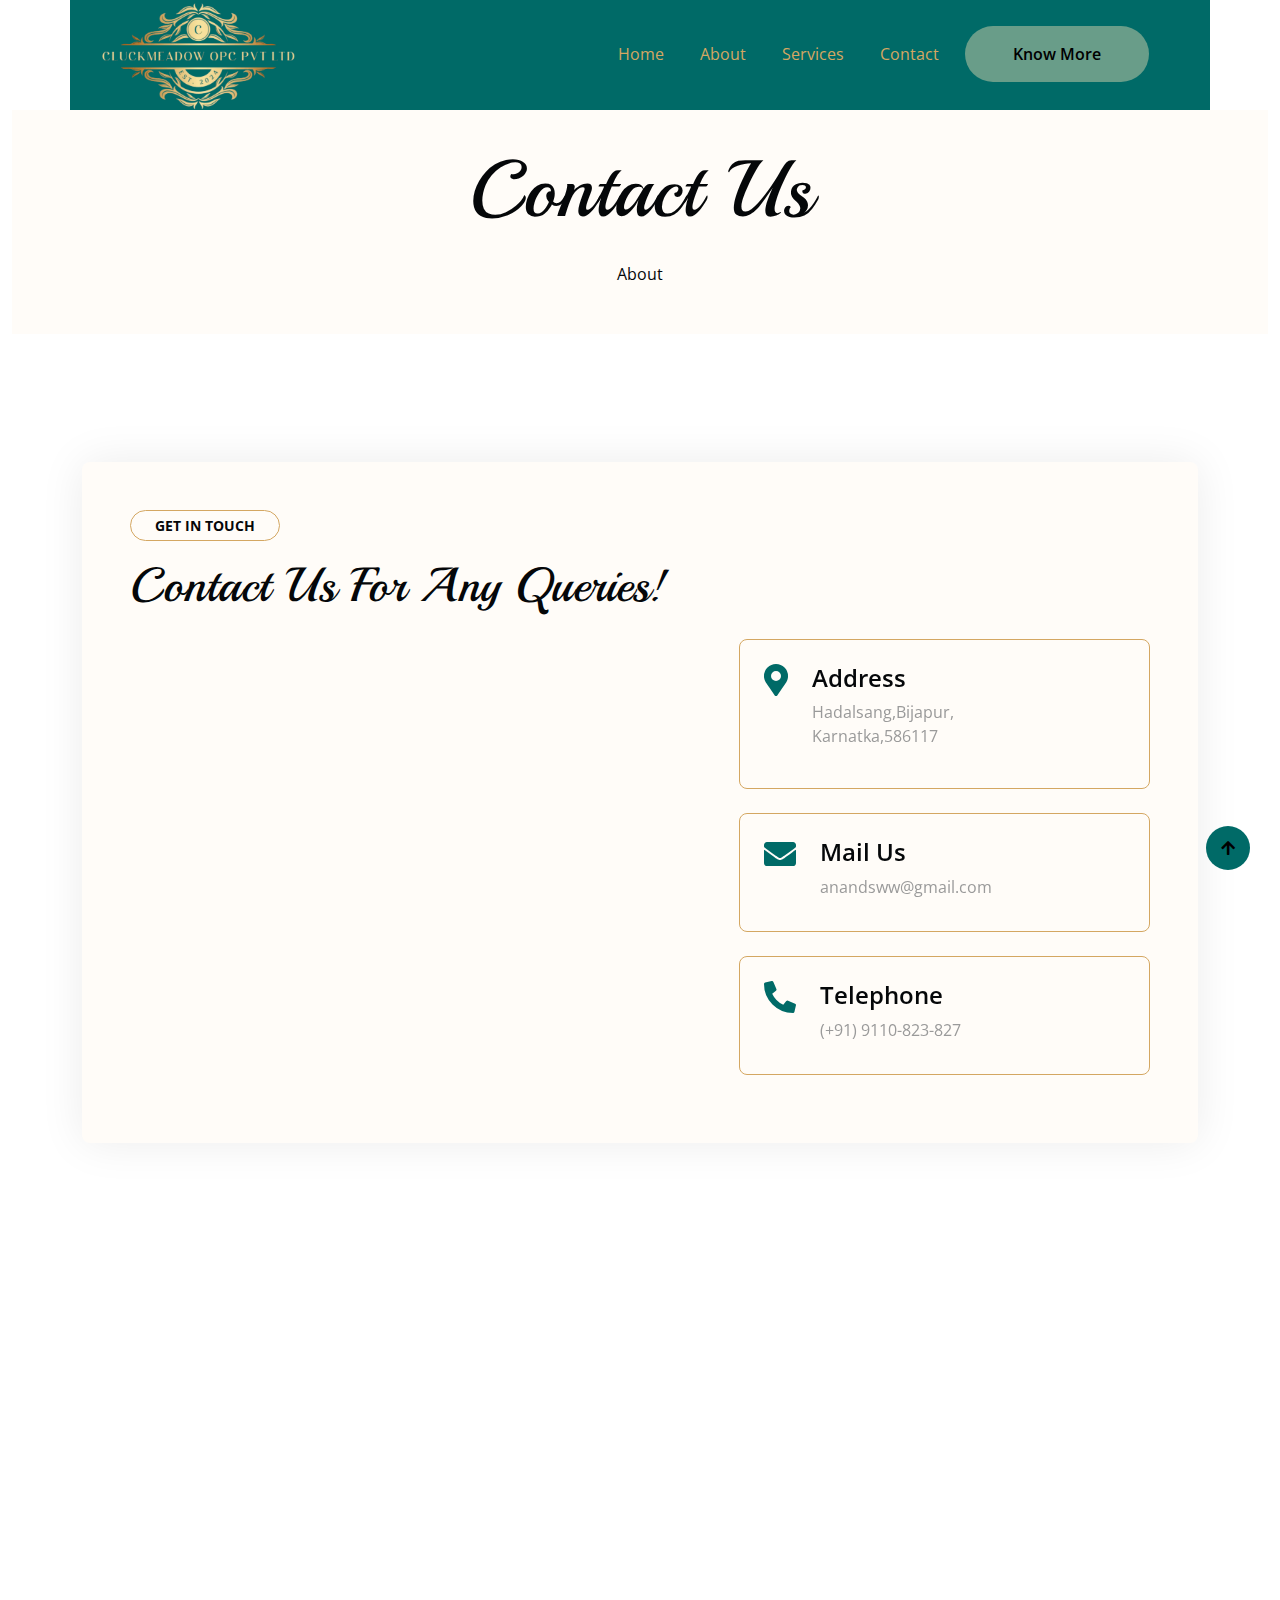
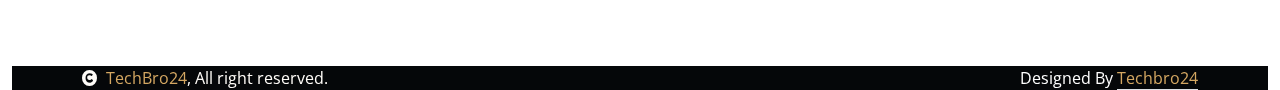
<file: contact.html>
<!DOCTYPE html>
<html lang="en">

<head>
    <meta charset="utf-8">
    <title>Cluckmeadow</title>
    <meta content="width=device-width, initial-scale=1.0" name="viewport">
    <meta content="" name="keywords">
    <meta content="" name="description">

    <!-- Google Web Fonts -->
    <link rel="preconnect" href="https://fonts.googleapis.com">
    <link rel="preconnect" href="https://fonts.gstatic.com" crossorigin>
    <link href="https://fonts.googleapis.com/css2?family=Open+Sans:wght@400;600&family=Playball&display=swap"
        rel="stylesheet">

    <!-- Icon Font Stylesheet -->
    <link rel="stylesheet" href="https://use.fontawesome.com/releases/v5.15.4/css/all.css" />
    <link href="https://cdn.jsdelivr.net/npm/bootstrap-icons@1.4.1/font/bootstrap-icons.css" rel="stylesheet">
    <link href="https://cdnjs.cloudflare.com/ajax/libs/font-awesome/5.15.4/css/all.min.css" rel="stylesheet">


    <!-- Libraries Stylesheet -->
    <link href="lib/animate/animate.min.css" rel="stylesheet">
    <link href="lib/lightbox/css/lightbox.min.css" rel="stylesheet">
    <link href="lib/owlcarousel/owl.carousel.min.css" rel="stylesheet">

    <!-- Customized Bootstrap Stylesheet -->
    <link href="css/bootstrap.min.css" rel="stylesheet">

    <!-- Template Stylesheet -->
    <link href="css/style.css" rel="stylesheet">
    <style>
       @media (max-width:678px) {
        .map {
            width: 100%;
        }
        .map iframe {
            width: 100%;
        }
        .rounded p {
            font-size: 13px;
        }
       }
    </style>
</head>

<body>

    <!-- Spinner Start -->
    <div id="spinner"
        class="show w-100 vh-100 bg-white position-fixed translate-middle top-50 start-50  d-flex align-items-center justify-content-center">
        <div class="spinner-grow text-primary" role="status"></div>
    </div>
    <!-- Spinner End -->


    <!-- Navbar start -->
    <div class="container-fluid nav-bar">
        <div class="container shad">
            <div class="navbar">
                <a href="index.html" class="navbar-brand logo">
                    <img src="img/chicklogo-removebg-preview.png" alt="">
                </a>
                <button class="navbar-toggler" onclick="toggleNavbar()" aria-label="Toggle navigation">
                    <span class="navbar-toggler-icon">☰</span>
                </button>
                <div class="navbar-menu" id="navbarMenu">
                    <a href="index.html" class="nav-item">Home</a>
                    <a href="about.html" class="nav-item">About</a>
                    <a href="service.html" class="nav-item">Services</a>
                    <a href="contact.html" class="nav-item">Contact</a>
               
                <a href="about.html" class="btn btn-primary border-0 rounded-pill py-3 px-4 px-md-5 batan">Know
                    More</a>
                </div>
            </div>
        </div>
    <!-- Navbar End -->


    <!-- Hero Start -->
    <div class="container-fluid bg-light py-6 my-6 mt-0">
        <div class="container text-center animated bounceInDown">
            <h1 class="display-1 mb-4">Contact Us</h1>
            <ol class="breadcrumb justify-content-center mb-0 animated bounceInDown">

                <li class="breadcrumb-item text-dark" aria-current="page">About</li>
            </ol>
        </div>
    </div>
    <!-- Hero End -->


   <!-- Contact Start -->
   <div class="container-fluid contact py-6 wow bounceInUp" data-wow-delay="0.1s">
    <div class="container">
        <div class="p-5 bg-light rounded contact-form">
            <div class="row g-4">
                <div class="col-12">
                    <small
                        class="d-inline-block fw-bold text-dark text-uppercase bg-light border border-primary rounded-pill px-4 py-1 mb-3">Get
                        in touch</small>
                    <h1 class="display-5 mb-0">Contact Us For Any Queries!</h1>
                </div>
                <div class="col-md-6 col-lg-7 map">
                    <iframe src="https://www.google.com/maps/embed?pb=!1m18!1m12!1m3!1d30496.237820117658!2d75.72388035542629!3d17.168765009262188!2m3!1f0!2f0!3f0!3m2!1i1024!2i768!4f13.1!3m3!1m2!1s0x3bc66071dff174e9%3A0x5c2ccf664c9c3884!2sHadalasang%2C%20Karnataka%20586117!5e0!3m2!1sen!2sin!4v1733823593960!5m2!1sen!2sin" width="600" height="450" style="border:0;" allowfullscreen="" loading="lazy" referrerpolicy="no-referrer-when-downgrade"></iframe>
                </div>
                <div class="col-md-6 col-lg-5">
                    <div>
                        <div class="d-inline-flex w-100 border border-primary p-4 rounded mb-4">
                            <i class="fas fa-map-marker-alt fa-2x text-primary me-4"></i>
                            <div class="">
                                <h4>Address</h4>
                                <p>Hadalsang,Bijapur, <br>Karnatka,586117</p>
                            </div>
                        </div>
                        <div class="d-inline-flex w-100 border border-primary p-4 rounded mb-4">
                            <i class="fas fa-envelope fa-2x text-primary me-4"></i>
                            <div class="">
                                <h4>Mail Us</h4>
                                <p class="mb-2">anandsww@gmail.com</p>
                                <p class="mb-0"></p>
                            </div>
                        </div>
                        <div class="d-inline-flex w-100 border border-primary p-4 rounded">
                            <i class="fa fa-phone-alt fa-2x text-primary me-4"></i>
                            <div class="">
                                <h4>Telephone</h4>
                                <p class="mb-2"> (+91) 9110-823-827</p>
                                <p class="mb-0"></p>
                            </div>
                        </div>
                    </div>
                </div>
            </div>
        </div>
    </div>
</div>
<!-- Contact End -->

    

       <!-- Footer Start -->
       <div class="container-fluid footer py-6 my-6 mb-0 bg-light wow bounceInUp" data-wow-delay="0.1s">
        <div class="container">
            <div class="row">
                <div class="col-lg-3 col-md-6">
                    <div class="footer-item">
                        <h1 class="text-primary">Cluck<span class="text-dark">meadow</span></h1>
                        <p class="lh-lg mb-4">Operates in the non-
                            vegetarian food processing sector, specializing in raising chickens for
                            meat production.</p>
                        <div class="footer-icon d-flex">
                            <a class="btn btn-primary btn-sm-square me-2 rounded-circle" href=""><i
                                    class="fab fa-facebook-f"></i></a>
                            <a class="btn btn-primary btn-sm-square me-2 rounded-circle" href=""><i
                                    class="fab fa-twitter"></i></a>
                            <a href="#" class="btn btn-primary btn-sm-square me-2 rounded-circle"><i
                                    class="fab fa-instagram"></i></a>
                            <a href="#" class="btn btn-primary btn-sm-square rounded-circle"><i
                                    class="fab fa-linkedin-in"></i></a>
                        </div>
                    </div>
                </div>
                <div class="col-lg-3 col-md-6">
                    <div class="footer-item">
                        <h4 class="mb-4">What We Provide</h4>
                        <div class="d-flex flex-column align-items-start">
                            <a class="text-body mb-3" href=""><i class="fa fa-check text-primary me-2"></i>Chicken Farming</a>
                            <a class="text-body mb-3" href=""><i class="fa fa-check text-primary me-2"></i>Meat Processing</a>
                            <a class="text-body mb-3" href=""><i class="fa fa-check text-primary me-2"></i>Organic Fertilizer Production</a>
                            <a class="text-body mb-3" href=""><i class="fa fa-check text-primary me-2"></i>Natural Feed Solutions</a>
                        </div>
                    </div>
                </div>
                <div class="col-lg-3 col-md-6">
                    <div class="footer-item">
                        <h4 class="mb-4">Contact Us</h4>
                        <div class="d-flex flex-column align-items-start">
                            <p  style="display: flex; line-height:1;"><i class="fa fa-map-marker-alt text-primary me-2"></i>Hadalsang,Bijapur,Karnatka,586117</p>
                            <p><i class="fa fa-phone-alt text-primary me-2"></i> (+91) 9110-823-827</p>
                            <p><i class="fas fa-envelope text-primary me-2"></i> anandsww@gmail.com</p>
                            <p><i class="fa fa-clock text-primary me-2"></i> 24/7 Hours Service</p>
                        </div>
                    </div>
                </div>
                <div class="col-lg-3 col-md-6">
                    <div class="footer-item">
                        <h4 class="mb-4" style="margin-left: 15px;">Social Gallery</h4>
                        <div class="row g-2">
                           <img src="img/image1.webp" style="margin: -6px 0px 0px 15px;" alt="">
                        </div>
                    </div>
                </div>
             
            </div>
        </div>
    </div>
    <!-- Footer End -->


    <!-- Copyright Start -->
    <div class="container-fluid copyright bg-dark py-4">
        <div class="container">
            <div class="row">
                <div class="col-md-6 text-center text-md-start mb-3 mb-md-0">
                    <span class="text-light"><a href="#"><i class="fas fa-copyright text-light me-2"></i>TechBro24</a>,
                        All right reserved.</span>
                </div>
                <div class="col-md-6 my-auto text-center text-md-end text-white">
                    Designed By <a class="border-bottom" href="#">Techbro24</a>
                </div>
            </div>
        </div>
    </div>
    <!-- Copyright End -->


    <!-- Back to Top -->
    <a href="#" class="btn btn-md-square btn-primary rounded-circle back-to-top"><i class="fa fa-arrow-up"></i></a>


    <!-- JavaScript Libraries -->
    <script src="https://ajax.googleapis.com/ajax/libs/jquery/1.12.4/jquery.min.js"></script>
    <script src="lib/wow/wow.min.js"></script>
    <script src="lib/easing/easing.min.js"></script>
    <script src="lib/waypoints/waypoints.min.js"></script>
    <script src="lib/counterup/counterup.min.js"></script>
    <script src="lib/lightbox/js/lightbox.min.js"></script>
    <script src="lib/owlcarousel/owl.carousel.min.js"></script>

    <!-- Template Javascript -->
    <script src="main.js"></script>
</body>

</html>
</file>
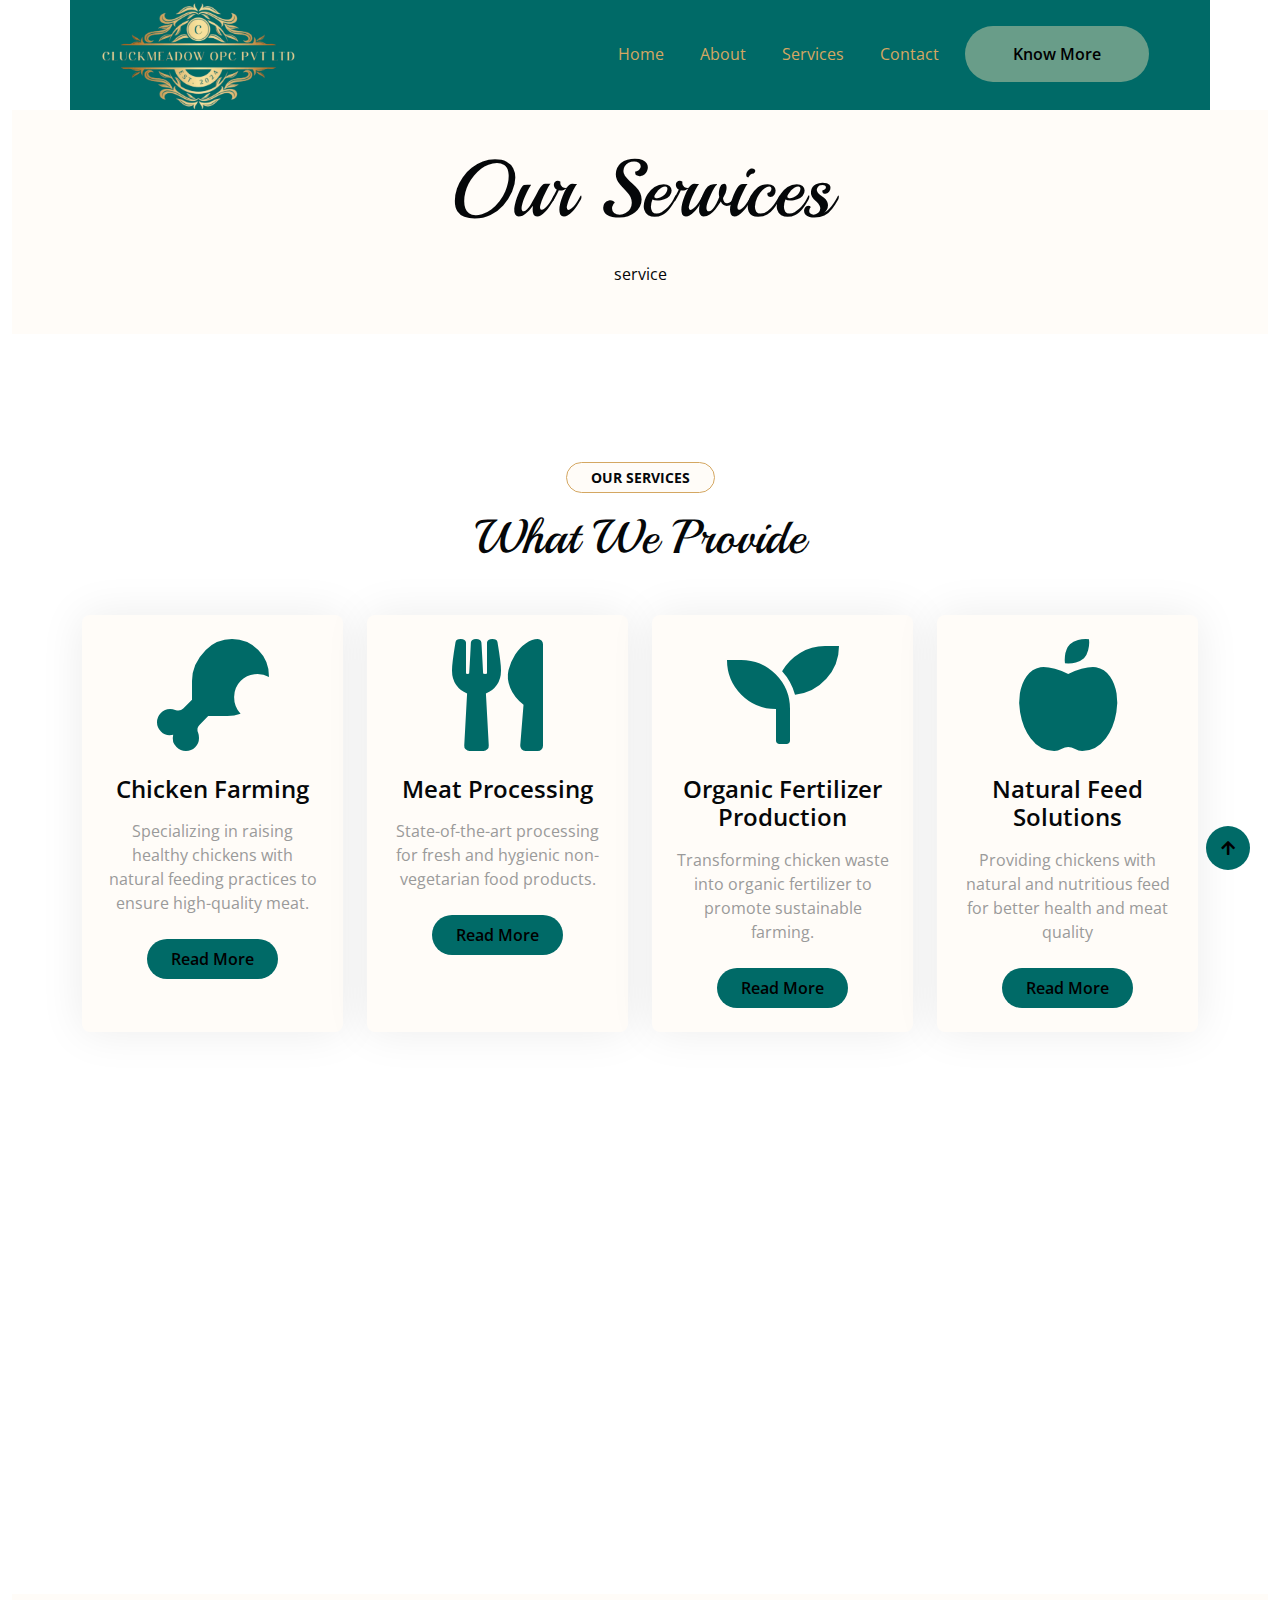
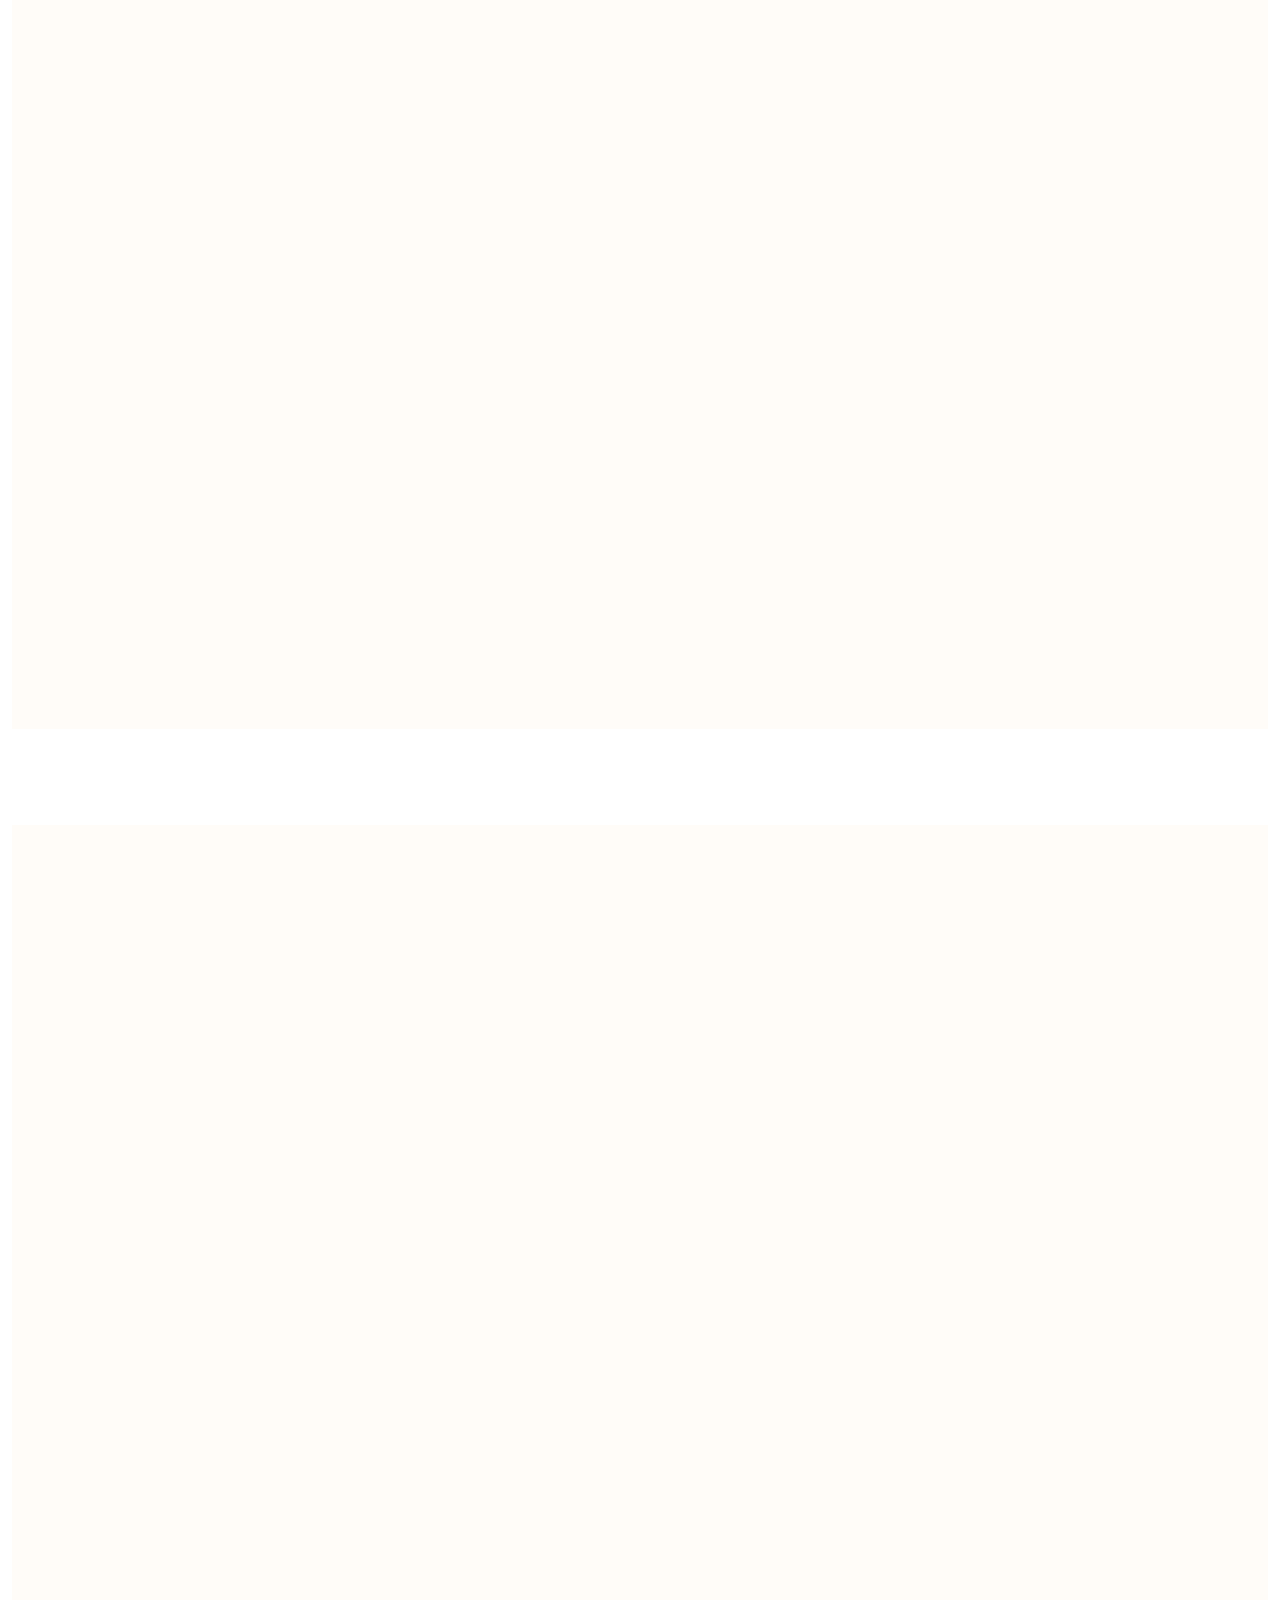
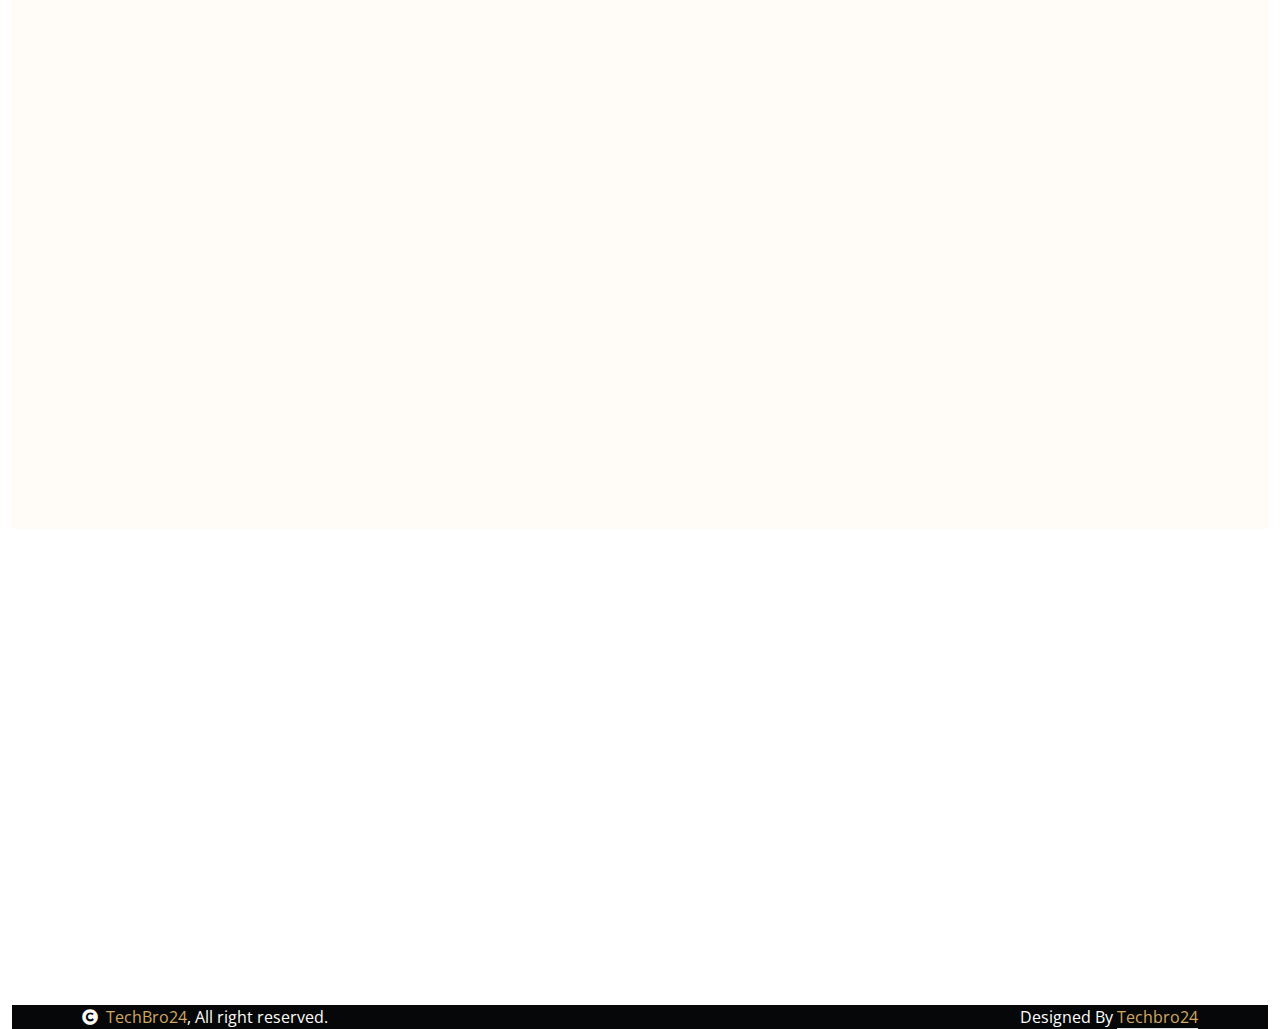
<file: service.html>
<!DOCTYPE html>
<html lang="en">

<head>
    <meta charset="utf-8">
    <title> Cluckmeadow</title>
    <meta content="width=device-width, initial-scale=1.0" name="viewport">
    <meta content="" name="keywords">
    <meta content="" name="description">

    <!-- Google Web Fonts -->
    <link rel="preconnect" href="https://fonts.googleapis.com">
    <link rel="preconnect" href="https://fonts.gstatic.com" crossorigin>
    <link href="https://fonts.googleapis.com/css2?family=Open+Sans:wght@400;600&family=Playball&display=swap"
        rel="stylesheet">

    <!-- Icon Font Stylesheet -->
    <link rel="stylesheet" href="https://use.fontawesome.com/releases/v5.15.4/css/all.css" />
    <link href="https://cdn.jsdelivr.net/npm/bootstrap-icons@1.4.1/font/bootstrap-icons.css" rel="stylesheet">
    <link href="https://cdnjs.cloudflare.com/ajax/libs/font-awesome/5.15.4/css/all.min.css" rel="stylesheet">


    <!-- Libraries Stylesheet -->
    <link href="lib/animate/animate.min.css" rel="stylesheet">
    <link href="lib/lightbox/css/lightbox.min.css" rel="stylesheet">
    <link href="lib/owlcarousel/owl.carousel.min.css" rel="stylesheet">

    <!-- Customized Bootstrap Stylesheet -->
    <link href="css/bootstrap.min.css" rel="stylesheet">

    <!-- Template Stylesheet -->
    <link href="css/style.css" rel="stylesheet">
</head>

<body>

    <!-- Spinner Start -->
    <div id="spinner"
        class="show w-100 vh-100 bg-white position-fixed translate-middle top-50 start-50  d-flex align-items-center justify-content-center">
        <div class="spinner-grow text-primary" role="status"></div>
    </div>
    <!-- Spinner End -->


    <!-- Navbar start -->
    <div class="container-fluid nav-bar">
        <div class="container shad">
            <div class="navbar">
                <a href="index.html" class="navbar-brand logo">
                    <img src="img/chicklogo-removebg-preview.png" alt="">
                </a>
                <button class="navbar-toggler" onclick="toggleNavbar()" aria-label="Toggle navigation">
                    <span class="navbar-toggler-icon">☰</span>
                </button>
                <div class="navbar-menu" id="navbarMenu">
                    <a href="index.html" class="nav-item">Home</a>
                    <a href="about.html" class="nav-item">About</a>
                    <a href="service.html" class="nav-item">Services</a>
                    <a href="contact.html" class="nav-item">Contact</a>
               
                <a href="about.html" class="btn btn-primary border-0 rounded-pill py-3 px-4 px-md-5 batan">Know
                    More</a>
                </div>
            </div>
        </div>
    <!-- Navbar End -->


    <!-- Hero Start -->
    <div class="container-fluid bg-light py-6 my-6 mt-0">
        <div class="container text-center animated bounceInDown">
            <h1 class="display-1 mb-4">Our Services</h1>
            <ol class="breadcrumb justify-content-center mb-0 animated bounceInDown">

                <li class="breadcrumb-item text-dark" aria-current="page">service</li>
            </ol>
        </div>
    </div>
    <!-- Hero End -->


    <!-- Service Start -->
    <div class="container-fluid service py-6">
        <div class="container">
            <div class="text-center wow bounceInUp" data-wow-delay="0.1s">
                <small
                    class="d-inline-block fw-bold text-dark text-uppercase bg-light border border-primary rounded-pill px-4 py-1 mb-3">Our
                    Services</small>
                <h1 class="display-5 mb-5">What We Provide</h1>
            </div>
            <div class="row g-4">
                <div class="col-lg-3 col-md-6 col-sm-12 wow bounceInUp" data-wow-delay="0.1s">
                    <div class="bg-light rounded service-item">
                        <div class="service-content d-flex align-items-center justify-content-center p-4">
                            <div class="service-content-icon text-center">
                                <i class="fa fa-drumstick-bite fa-7x text-primary mb-4"></i>
                                <h4 class="mb-3">Chicken Farming</h4>
                                <p class="mb-4">Specializing in raising healthy chickens with natural feeding practices
                                    to ensure high-quality meat.</p>
                                <a href="#" class="btn btn-primary px-4 py-2 rounded-pill">Read More</a>
                            </div>
                        </div>
                    </div>
                </div>
                <div class="col-lg-3 col-md-6 col-sm-12 wow bounceInUp" data-wow-delay="0.3s">
                    <div class="bg-light rounded service-item">
                        <div class="service-content d-flex align-items-center justify-content-center p-4">
                            <div class="service-content-icon text-center">
                                <i class="fa fa-utensils fa-7x text-primary mb-4"></i>
                                <h4 class="mb-3">Meat Processing</h4>
                                <p class="mb-4">State-of-the-art processing for fresh and hygienic non-vegetarian food
                                    products.</p>
                                <a href="#" class="btn btn-primary px-4 py-2 rounded-pill">Read More</a>
                            </div>
                        </div>
                    </div>
                </div>
                <div class="col-lg-3 col-md-6 col-sm-12 wow bounceInUp" data-wow-delay="0.5s">
                    <div class="bg-light rounded service-item">
                        <div class="service-content d-flex align-items-center justify-content-center p-4">
                            <div class="service-content-icon text-center">
                                <i class="fa fa-seedling fa-7x text-primary mb-4"></i>
                                <h4 class="mb-3">Organic Fertilizer Production</h4>
                                <p class="mb-4">Transforming chicken waste into organic fertilizer to promote
                                    sustainable farming.</p>
                                <a href="#" class="btn btn-primary px-4 py-2 rounded-pill">Read More</a>
                            </div>
                        </div>
                    </div>
                </div>
                <div class="col-lg-3 col-md-6 col-sm-12 wow bounceInUp" data-wow-delay="0.7s">
                    <div class="bg-light rounded service-item">
                        <div class="service-content d-flex align-items-center justify-content-center p-4">
                            <div class="service-content-icon text-center">
                                <i class="fa fa-apple-alt fa-7x text-primary mb-4"></i>
                                <h4 class="mb-3">Natural Feed Solutions</h4>
                                <p class="mb-4">Providing chickens with natural and nutritious feed for better health
                                    and meat quality</p>
                                <a href="#" class="btn btn-primary px-4 py-2 rounded-pill">Read More</a>
                            </div>
                        </div>
                    </div>
                </div>
                <div class="col-lg-3 col-md-6 col-sm-12 wow bounceInUp" data-wow-delay="0.1s">
                    <div class="bg-light rounded service-item">
                        <div class="service-content d-flex align-items-center justify-content-center p-4">
                            <div class="service-content-icon text-center">
                                <i class="fa fa-recycle fa-7x text-primary mb-4"></i>
                                <h4 class="mb-3">Sustainable Farming Practices</h4>
                                <p class="mb-4">Promoting eco-friendly methods to enhance agricultural productivity.</p>
                                <a href="#" class="btn btn-primary px-4 py-2 rounded-pill">Read More</a>
                            </div>
                        </div>
                    </div>
                </div>
                <div class="col-lg-3 col-md-6 col-sm-12 wow bounceInUp" data-wow-delay="0.3s">
                    <div class="bg-light rounded service-item">
                        <div class="service-content d-flex align-items-center justify-content-center p-4">
                            <div class="service-content-icon text-center">
                                <i class="fa fa-check-circle fa-7x text-primary mb-4"></i>
                                <h4 class="mb-3">Quality Assurance</h4>
                                <p class="mb-4">Ensuring top-quality poultry products through rigorous health and
                                    hygiene standards.</p>
                                <a href="#" class="btn btn-primary px-4 py-2 rounded-pill">Read More</a>
                            </div>
                        </div>
                    </div>
                </div>
                <div class="col-lg-3 col-md-6 col-sm-12 wow bounceInUp" data-wow-delay="0.5s">
                    <div class="bg-light rounded service-item">
                        <div class="service-content d-flex align-items-center justify-content-center p-4">
                            <div class="service-content-icon text-center">
                                <i class="fa fa-handshake fa-7x text-primary mb-4"></i>
                                <h4 class="mb-3">Farm Support Services</h4>
                                <p class="mb-4">Supporting farmers with cost-effective solutions for sustainable poultry
                                    farming</p>
                                <a href="#" class="btn btn-primary px-4 py-2 rounded-pill">Read More</a>
                            </div>
                        </div>
                    </div>
                </div>
                <div class="col-lg-3 col-md-6 col-sm-12 wow bounceInUp" data-wow-delay="0.7s">
                    <div class="bg-light rounded service-item">
                        <div class="service-content d-flex align-items-center justify-content-center p-4">
                            <div class="service-content-icon text-center">
                                <i class="fa fa-globe fa-7x text-primary mb-4"></i>
                                <h4 class="mb-3">Environmental Responsibility</h4>
                                <p class="mb-4">Committed to reducing waste and supporting green initiatives in
                                    agriculture.</p>
                                <a href="#" class="btn btn-primary px-4 py-2 rounded-pill">Read More</a>
                            </div>
                        </div>
                    </div>
                </div>
            </div>
        </div>
    </div>
    <!-- Service End -->
 
      <!-- Our vission -->
      <div class="container-fluid menu bg-light py-6 my-6">
        <div class="container">
            <div class="text-center wow bounceInUp" data-wow-delay="0.1s">
                <small
                    class="d-inline-block fw-bold text-dark text-uppercase bg-light border border-primary rounded-pill px-4 py-1 mb-3">Our
                    Vision
                </small>
                <h1 class="display-5 mb-5">Empowering Farmers, Enriching the Earth</h1>
            </div>
            <div class="row g-4">
                <div class="col-lg-3 col-md-6 col-sm-12 wow bounceInUp" data-wow-delay="0.1s">
                    <div class="bg-light rounded service-item">
                        <div class="service-content d-flex align-items-center justify-content-center p-4">
                            <div class="service-content-icon text-center">
                                <i class="fa fa-leaf fa-7x text-primary mb-4"></i>
                                <h4 class="mb-3">Enhance Soil Health</h4>
                                <p class="mb-4">Using organic fertilizers derived from poultry waste to restore soil
                                    fertility and reduce dependency on chemical inputs.
                                </p>
                                <p class="mb-4">Result: Healthy, nutrient-rich soil for better crop yields.</p>
                            </div>
                        </div>
                    </div>
                </div>
                <div class="col-lg-3 col-md-6 col-sm-12 wow bounceInUp" data-wow-delay="0.3s">
                    <div class="bg-light rounded service-item">
                        <div class="service-content d-flex align-items-center justify-content-center p-4">
                            <div class="service-content-icon text-center">
                                <i class="fa fa-seedling fa-7x text-primary mb-4"></i>
                                <h4 class="mb-3">Boost Crop Productivity</h4>
                                <p class="mb-4">Supporting farmers with natural solutions that ensure higher-quality
                                    produce while reducing environmental harm.</p>
                                <p class="mb-4">Result: Increased agricultural output and better farmer incomes.</p>
                            </div>
                        </div>
                    </div>
                </div>
                <div class="col-lg-3 col-md-6 col-sm-12 wow bounceInUp" data-wow-delay="0.5s">
                    <div class="bg-light rounded service-item">
                        <div class="service-content d-flex align-items-center justify-content-center p-4">
                            <div class="service-content-icon text-center">
                                <i class="fa fa-recycle fa-7x text-primary mb-4"></i>
                                <h4 class="mb-3">Promote Sustainable Farming</h4>
                                <p class="mb-4">Encouraging eco-friendly practices that reduce waste, conserve
                                    resources, and protect biodiversity.</p>
                                <p class="mb-4">Result: A farming ecosystem that benefits the planet and future
                                    generations.</p>
                            </div>
                        </div>
                    </div>
                </div>
                <div class="col-lg-3 col-md-6 col-sm-12 wow bounceInUp" data-wow-delay="0.7s">
                    <div class="bg-light rounded service-item">
                        <div class="service-content d-flex align-items-center justify-content-center p-4">
                            <div class="service-content-icon text-center">
                                <i class="fa fa-handshake fa-7x text-primary mb-4"></i>
                                <h4 class="mb-3">Empower Rural Communities</h4>
                                <p class="mb-4">Equipping farmers with knowledge, tools, and resources to transition to
                                    sustainable and profitable farming methods.</p>
                                <p class="mb-4">Result: Stronger, self-reliant farming communities.</p>
                            </div>
                        </div>
                    </div>
                </div>

            </div>
        </div>
    </div>
    <!-- Our Visssion End -->

    <!-- our Mission -->
    <div class="container-fluid menu bg-light py-6 my-6">
        <div class="container">
            <div class="text-center wow bounceInUp" data-wow-delay="0.1s">
                <small class="d-inline-block fw-bold text-dark text-uppercase bg-light border border-primary rounded-pill px-4 py-1 mb-3">Our Mission</small>
                <h1 class="display-5 mb-5">Nurturing Agriculture, Enhancing Lives</h1>
            </div>
            <div class="row g-4">
                <!-- Mission Point 1 -->
                <div class="col-lg-3 col-md-6 col-sm-12 wow bounceInUp" data-wow-delay="0.1s">
                    <div class="bg-light rounded service-item">
                        <div class="service-content d-flex align-items-center justify-content-center p-4">
                            <div class="service-content-icon text-center">
                                <i class="fa fa-cogs fa-7x text-primary mb-4"></i>
                                <h4 class="mb-3">Fostering Innovation</h4>
                                <p class="mb-4">Implementing advanced farming techniques to increase crop yield and maintain sustainability.</p>
                                <p class="mb-4">Result: Improved efficiency and quality in farming practices.</p>
                            </div>
                        </div>
                    </div>
                </div>
    
                <!-- Mission Point 2 -->
                <div class="col-lg-3 col-md-6 col-sm-12 wow bounceInUp" data-wow-delay="0.3s">
                    <div class="bg-light rounded service-item">
                        <div class="service-content d-flex align-items-center justify-content-center p-4">
                            <div class="service-content-icon text-center">
                                <i class="fa fa-leaf fa-7x text-primary mb-4"></i>
                                <h4 class="mb-3">Supporting Local Farmers</h4>
                                <p class="mb-4">Providing farmers with tools, resources, and knowledge to grow and thrive in their agricultural endeavors.</p>
                                <p class="mb-4">Result: Empowered farmers with improved productivity and success.</p>
                            </div>
                        </div>
                    </div>
                </div>
    
                <!-- Mission Point 3 -->
                <div class="col-lg-3 col-md-6 col-sm-12 wow bounceInUp" data-wow-delay="0.5s">
                    <div class="bg-light rounded service-item">
                        <div class="service-content d-flex align-items-center justify-content-center p-4">
                            <div class="service-content-icon text-center">
                                <i class="fa fa-globe fa-7x text-primary mb-4"></i>
                                <h4 class="mb-3">Building Sustainability</h4>
                                <p class="mb-4">Promoting eco-friendly and sustainable farming practices to conserve resources and protect the planet.</p>
                                <p class="mb-4">Result: A greener planet and better future for agriculture.</p>
                            </div>
                        </div>
                    </div>
                </div>
    
                <!-- Mission Point 4 -->
                <div class="col-lg-3 col-md-6 col-sm-12 wow bounceInUp" data-wow-delay="0.7s">
                    <div class="bg-light rounded service-item">
                        <div class="service-content d-flex align-items-center justify-content-center p-4">
                            <div class="service-content-icon text-center">
                                <i class="fa fa-heart fa-7x text-primary mb-4"></i>
                                <h4 class="mb-3">Championing Healthier Livelihoods</h4>
                                <p class="mb-4">Focusing on improving farmer health by reducing chemical usage and increasing fair compensation.</p>
                                <p class="mb-4">Result: Healthier farmers with sustainable and thriving livelihoods.</p>
                            </div>
                        </div>
                    </div>
                </div>
    
                <!-- Mission Point 5 -->
                <div class="col-lg-3 col-md-6 col-sm-12 wow bounceInUp" data-wow-delay="0.9s">
                    <div class="bg-light rounded service-item">
                        <div class="service-content d-flex align-items-center justify-content-center p-4">
                            <div class="service-content-icon text-center">
                                <i class="fa fa-female fa-7x text-primary mb-4"></i>
                                <h4 class="mb-3">Empowering Women</h4>
                                <p class="mb-4">Creating equal opportunities for women in agriculture and providing training and leadership roles.</p>
                                <p class="mb-4">Result: More women leading sustainable farming efforts and community development.</p>
                            </div>
                        </div>
                    </div>
                </div>
            </div>
        </div>
    </div>
    <!-- Our Mission End -->



    <!-- Footer Start -->
    <div class="container-fluid footer py-6 my-6 mb-0 bg-light wow bounceInUp" data-wow-delay="0.1s">
        <div class="container">
            <div class="row">
                <div class="col-lg-3 col-md-6">
                    <div class="footer-item">
                        <h1 class="text-primary">Cluck<span class="text-dark">meadow</span></h1>
                        <p class="lh-lg mb-4">Operates in the non-
                            vegetarian food processing sector, specializing in raising chickens for
                            meat production.</p>
                        <div class="footer-icon d-flex">
                            <a class="btn btn-primary btn-sm-square me-2 rounded-circle" href=""><i
                                    class="fab fa-facebook-f"></i></a>
                            <a class="btn btn-primary btn-sm-square me-2 rounded-circle" href=""><i
                                    class="fab fa-twitter"></i></a>
                            <a href="#" class="btn btn-primary btn-sm-square me-2 rounded-circle"><i
                                    class="fab fa-instagram"></i></a>
                            <a href="#" class="btn btn-primary btn-sm-square rounded-circle"><i
                                    class="fab fa-linkedin-in"></i></a>
                        </div>
                    </div>
                </div>
                <div class="col-lg-3 col-md-6">
                    <div class="footer-item">
                        <h4 class="mb-4">What We Provide</h4>
                        <div class="d-flex flex-column align-items-start">
                            <a class="text-body mb-3" href=""><i class="fa fa-check text-primary me-2"></i>Chicken Farming</a>
                            <a class="text-body mb-3" href=""><i class="fa fa-check text-primary me-2"></i>Meat Processing</a>
                            <a class="text-body mb-3" href=""><i class="fa fa-check text-primary me-2"></i>Organic Fertilizer Production</a>
                            <a class="text-body mb-3" href=""><i class="fa fa-check text-primary me-2"></i>Natural Feed Solutions</a>
                        </div>
                    </div>
                </div>
                <div class="col-lg-3 col-md-6">
                    <div class="footer-item">
                        <h4 class="mb-4">Contact Us</h4>
                        <div class="d-flex flex-column align-items-start">
                            <p  style="display: flex; line-height:1;"><i class="fa fa-map-marker-alt text-primary me-2"></i>Hadalsang,Bijapur,Karnatka,586117</p>
                            <p><i class="fa fa-phone-alt text-primary me-2"></i> (+91) 9110-823-827</p>
                            <p><i class="fas fa-envelope text-primary me-2"></i> anandsww@gmail.com</p>
                            <p><i class="fa fa-clock text-primary me-2"></i> 24/7 Hours Service</p>
                        </div>
                    </div>
                </div>
                <div class="col-lg-3 col-md-6">
                    <div class="footer-item">
                        <h4 class="mb-4" style="margin-left: 15px;">Social Gallery</h4>
                        <div class="row g-2">
                           <img src="img/image1.webp" style="margin: -6px 0px 0px 15px;" alt="">
                        </div>
                    </div>
                </div>
             
            </div>
        </div>
    </div>
    <!-- Footer End -->


    <!-- Copyright Start -->
    <div class="container-fluid copyright bg-dark py-4">
        <div class="container">
            <div class="row">
                <div class="col-md-6 text-center text-md-start mb-3 mb-md-0">
                    <span class="text-light"><a href="#"><i class="fas fa-copyright text-light me-2"></i>TechBro24</a>,
                        All right reserved.</span>
                </div>
                <div class="col-md-6 my-auto text-center text-md-end text-white">
                    Designed By <a class="border-bottom" href="#">Techbro24</a>
                </div>
            </div>
        </div>
    </div>
    <!-- Copyright End -->


    <!-- Back to Top -->
    <a href="#" class="btn btn-md-square btn-primary rounded-circle back-to-top"><i class="fa fa-arrow-up"></i></a>


    <!-- JavaScript Libraries -->
    <script src="https://ajax.googleapis.com/ajax/libs/jquery/1.12.4/jquery.min.js"></script>
    <script src="https://cdn.jsdelivr.net/npm/bootstrap@5.0.0/dist/js/bootstrap.bundle.min.js"></script>
    <script src="lib/wow/wow.min.js"></script>
    <script src="lib/easing/easing.min.js"></script>
    <script src="lib/waypoints/waypoints.min.js"></script>
    <script src="lib/counterup/counterup.min.js"></script>
    <script src="lib/lightbox/js/lightbox.min.js"></script>
    <script src="lib/owlcarousel/owl.carousel.min.js"></script>

    <!-- Template Javascript -->
    <script src="main.js"></script>
</body>

</html>
</file>
<file: css/style.css>
/*** Spinner Start ***/
#spinner {
    opacity: 0;
    visibility: hidden;
    transition: opacity .8s ease-out, visibility 0s linear .5s;
    z-index: 99999;
 }

 #spinner.show {
     transition: opacity .8s ease-out, visibility 0s linear .0s;
     visibility: visible;
     opacity: 1;
 }
/*** Spinner End ***/


.back-to-top {
    position: fixed;
    right: 30px;
    bottom: 30px;
    z-index: 99;
}

h1, h2, h3, .h1, .h2, .h3 {
    font-weight: 400 !important;
    font-family: 'Playball', cursive !important;
}

h4, h5, h6, .h4, .h5, .h6 {
    font-weight: 600 !important;
    font-family: 'Open Sans', sans-serif !important;
}

.my-6 {
    margin-top: 6rem;
    margin-bottom: 6rem;
}

.py-6 {
    padding-top: 2rem;
    padding-bottom: 3rem;
}

.wow,
.animated {
    animation-duration: 2s !important;
}


/*** Button Start ***/
.btn.btn-primary {
    border: 0;
}

.btn.btn-primary:hover {
    background: var(--bs-dark) !important;
    color: var(--bs-primary) !important;
}

.btn {
    font-weight: 600;
    transition: .5s;
}

.btn-square {
    width: 32px;
    height: 32px;
}

.btn-sm-square {
    width: 38px;
    height: 38px;
}

.btn-md-square {
    width: 44px;
    height: 44px;
}

.btn-lg-square {
    width: 56px;
    height: 56px;
}

.btn-square,
.btn-sm-square,
.btn-md-square,
.btn-lg-square {
    padding: 0;
    display: flex;
    align-items: center;
    justify-content: center;
    font-weight: normal;
}
/*** Button End ***/


/*** Navbar Start ***/
/* Basic Styles */
/* Basic Styles */

.shad{
    background-color: #006A67 !important;
}
.navbar {
    display: flex;
    justify-content: space-between;
    align-items: center;
    padding: 1rem;
    width: 100%;
    background-color: #006A67;
}

.navbar-menu a:hover {
    transform: scale(1.5); /* Scales the menu by 10% */
    transition: transform 0.3s ease; /* Smooth transition effect */
    color: #000000;
}

.navbar-menu {
    display: flex;
    flex-direction: row;
    gap: 1rem;
    justify-content: center;
    align-items: center;
    margin: 0 33px 124px 0px;
}

.navbar-toggler {
    background: none;
    border: none;
    font-size: 1.5rem;
    cursor: pointer;
    display: none; /* Hidden by default */
}

.batan{
    background-color: rgb(220 213 176 / 48%);;

}

.navbar-toggler-icon {
    font-size: 2.5rem;
    color: #e9dd98a4;
   
}

.navbar-brand {
    font-size: 1.25rem;
    font-weight: bold;
}

.nav-item {
    padding: 10px;
    text-decoration: none;
    
}

.logo {
    height: 200px;
    width: 200px;
}

.logo img{
    height: 200px;
    width: 200px;
    margin-top: -65px;
    object-fit: contain;
}


/* Media Queries for Responsiveness */
@media (max-width: 768px) {
    /* On small screens, hide the menu and display the toggle button */
    .navbar-menu {
        display: none;
        flex-direction: column;
        gap: 1rem;
        background-color: #f8f9fa;
        position: absolute;
        top: 100%;
        left: 0;
        right: 0;
        padding: 1rem;
        z-index: 3;
        color: #2f8062;
    }

    
    .navbar-toggler {
        display: block; /* Show the toggle button */
        margin-top: -120px;
    }

    /* Show the menu when 'show' class is added */
    .navbar-menu.show {
        display: flex;
        width: 100%;
    }
}

/* On larger screens, always show the menu and hide the toggle button */
@media (min-width: 769px) {
    .navbar-menu {
        display: flex;
        flex-direction: row;
    }

    .navbar-toggler {
        display: none; /* Hide the toggle button */
    }
}

/*** Navbar End ***/


/*** Events Start ***/
.event .tab-class .nav-item a.active {
    background: var(--bs-primary) !important;
}

.event .event-img .event-overlay {
    position: absolute;
    width: 100%;
    height: 100%;
    top: 0;
    left: 0;
    background: rgba(212, 167, 98, 0.7);
    border-radius: 70px;
    transition: 0.5s;
    opacity: 0;
    z-index: 1;
}

.event .event-img:hover .event-overlay {
    opacity: 1;
}
/*** Events End ***/


/*** service start ***/
.service .service-item {
    position: relative;
    height: 100%;
    border-radius: 8px;
    box-shadow: 0 0 45px rgba(0, 0, 0, .08);
}

.service-content::after {
    position: absolute;
    content: "";
    width: 100%;
    height: 0;
    top: 0;
    left: 0;
    bottom: auto;
    background: var(--bs-primary);
    border-radius: 8px;
    transition: 1s;
}

.service-item:hover .service-content::after {
    height: 100%;
    opacity: 1;
}

.service-item .service-content-icon {
    position: relative;
    z-index: 2;
}

.service-item .service-content-icon i,
.service-item .service-content-icon p {
    transition: 1s;
}

.service-item:hover .service-content-icon i {
    color: var(--bs-dark) !important;
}

.service-item:hover .service-content-icon p {
    color: var(--bs-white);
}

.service-item:hover .service-content-icon a.btn-primary {
    background: var(--bs-white);
    color: var(--bs-dark);
}

.service-item .service-content-icon a.btn-primary {
    transition: 1s !important;
}
/*** Services End ***/


/*** Menu Start ***/
.menu .nav-item a.active {
    background: var(--bs-primary) !important;
}

.menu .menu-item .border-bottom {
    border-bottom-style: dashed !important;
}
/*** Menu End ***/


/*** Youtube Video start ***/
.video {
    position: relative;
    height: 100%;
    min-height: 400px;
    background: linear-gradient(rgba(254, 218, 154, 0.1), rgba(254, 218, 154, 0.1)), url(../img/fact.jpg);
    background-position: center center;
    background-repeat: no-repeat;
    background-size: cover;
    border-radius: 8px;
}

.video img{
    width: 464px;
    border-radius: 10px;
}

@media (max-width:768px) {
        .video img{
            width: 370px;
        }    
}

.video .btn-play {
    position: absolute;
    z-index: 3;
    top: 50%;
    left: 50%;
    transform: translateX(-50%) translateY(-50%);
    box-sizing: content-box;
    display: block;
    width: 32px;
    height: 44px;
    border-radius: 50%;
    border: none;
    outline: none;
    padding: 18px 20px 18px 28px;
}

.video .btn-play:before {
    content: "";
    position: absolute;
    z-index: 0;
    left: 50%;
    top: 50%;
    transform: translateX(-50%) translateY(-50%);
    display: block;
    width: 100px;
    height: 100px;
    background: var(--bs-primary);
    border-radius: 50%;
    animation: pulse-border 1500ms ease-out infinite;
}

.video .btn-play:after {
    content: "";
    position: absolute;
    z-index: 1;
    left: 50%;
    top: 50%;
    transform: translateX(-50%) translateY(-50%);
    display: block;
    width: 100px;
    height: 100px;
    background: var(--bs-white);
    border-radius: 50%;
    transition: all 200ms;
}

.video .btn-play img {
    position: relative;
    z-index: 3;
    max-width: 100%;
    width: auto;
    height: auto;
}

.video .btn-play span {
    display: block;
    position: relative;
    z-index: 3;
    width: 0;
    height: 0;
    border-left: 32px solid var(--bs-dark);
    border-top: 22px solid transparent;
    border-bottom: 22px solid transparent;
}

@keyframes pulse-border {
    0% {
        transform: translateX(-50%) translateY(-50%) translateZ(0) scale(1);
        opacity: 1;
    }

    100% {
        transform: translateX(-50%) translateY(-50%) translateZ(0) scale(1.5);
        opacity: 0;
    }
}

#videoModal {
    z-index: 99999;
}

#videoModal .modal-dialog {
    position: relative;
    max-width: 800px;
    margin: 60px auto 0 auto;
}

#videoModal .modal-body {
    position: relative;
    padding: 0px;
}

#videoModal .close {
    position: absolute;
    width: 30px;
    height: 30px;
    right: 0px;
    top: -30px;
    z-index: 999;
    font-size: 30px;
    font-weight: normal;
    color: #FFFFFF;
    background: #000000;
    opacity: 1;
}
/*** Youtube Video End ***/


/*** Blog Start ***/
.blog-item {
    position: relative;
}

.blog-item img {
    transition: 0.5s;
}

.blog-item:hover img {
    transform: scale(1.3)
}

.blog-item .blog-content {
    position: relative;
    transform: translateY(-50%);
    box-shadow: 0 0 45px rgba(0, 0, 0, .08);
}

.blog-item .blog-content a.btn h5 {
    transition: 0.5s;
}

.blog-item:hover .blog-content a.btn h5 {
    color: var(--bs-primary) !important;
}
/*** Blog End ***/


/*** Team Start ***/
.team-item {
    width: 100%;
    height: 100%;
    position: relative;
}

.team-item .team-icon {
    position: absolute;
    top: 0;
    right: 0;
}

.team-item .team-icon .share-link {
    opacity: 0;
    transition: 0.9s;
}

.team-item:hover .share-link {
    opacity: 1;
}

.team-item .team-content {
    transition: 0.9s;
}

.team-item:hover .team-content {
    background: var(--bs-primary) !important;
    color: var(--bs-dark) !important;
}

.team-item .team-content h4,
.team-item .team-content p {
    transition: 0.5s;
}

.team-item:hover .team-content h4 {
    color: var(--bs-dark) !important;
}

.team-item:hover .team-content p {
    color: var(--bs-white);
}
/*** Team End ***/


/*** testimonial Start ***/
.testimonial-item {
    border: 1px solid var(--bs-primary);
    padding: 20px 20px;
}

.testimonial-carousel .owl-item img {
    width: 100px;
    height: 100px;
}

.testimonial-carousel.owl-rtl .testimonial-item {
    direction: ltr !important;
}
/*** testimonial End ***/


/*** Contact start ***/
.contact-form {
    box-shadow: 0 0 45px rgba(0, 0, 0, .08);
}

/*** Contact End ***/


/*** Footer Start ***/
.footer .footer-item a.text-body:hover {
    color: var(--bs-primary) !important;
}
/*** Footer End ***/
</file>
